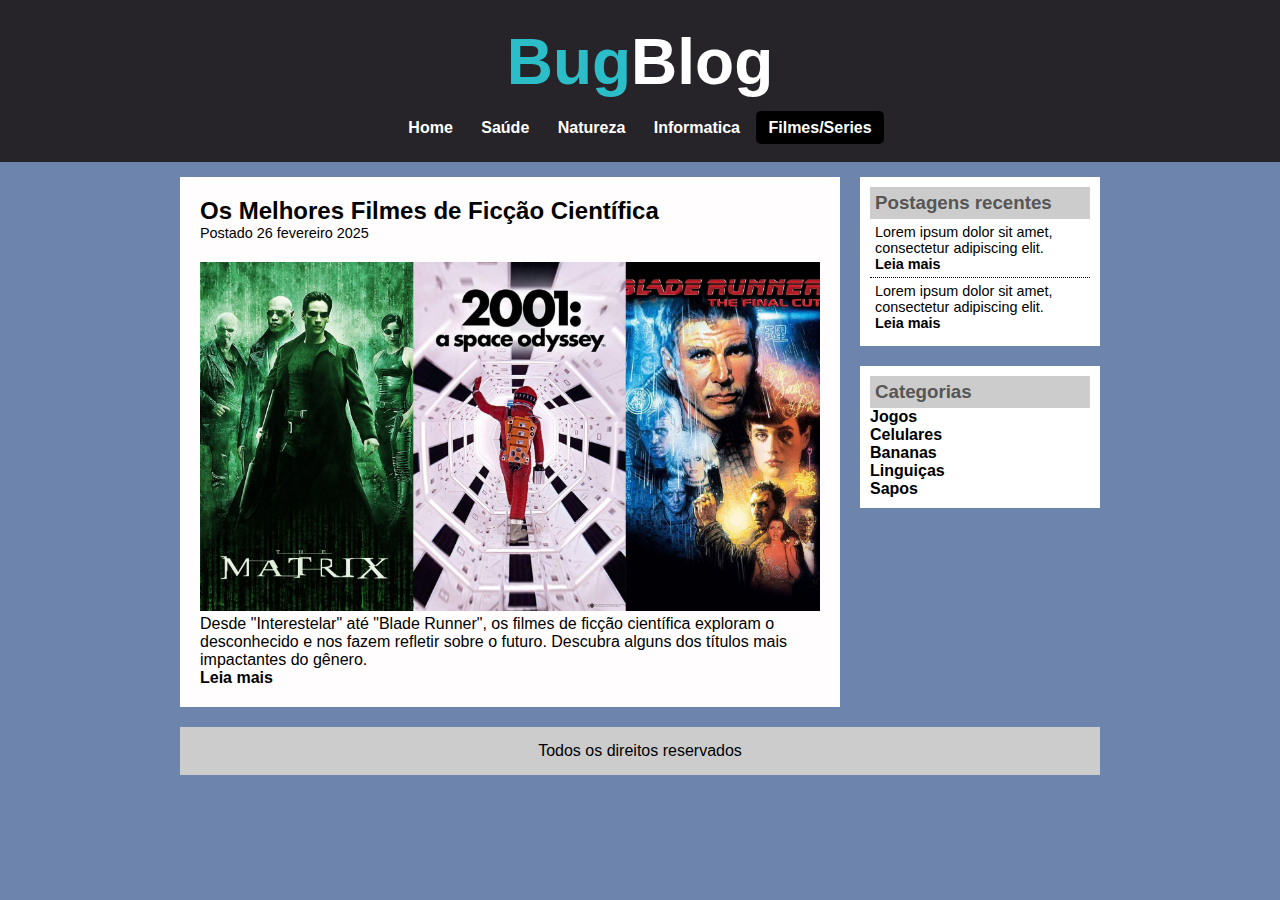
<file: filmes.html>
<!DOCTYPE html>
<html lang="en">

<head>
    <meta charset="UTF-8">
    <meta name="viewport" content="width=device-width, initial-scale=1.0">
    <title>BugBlog</title>
    <link rel="stylesheet" href="css/blog.css">
</head>

<body>

    <div id="cabecalho">

        <div id="area-logo">
            <h1>Bug<span class="branco">Blog</span></h1>
        </div>

        <div id="menu">
            <a href="index.html" >Home</a>
            <a href="saude.html">Saúde</a>
            <a href="natureza.html">Natureza</a>
            <a href="Informatica.html">Informatica</a>
            <a href="filmes.html" class="active">Filmes/Series</a>

        </div>

    </div>

    <div id="area-principal">

        <div id="area-postagens">

               <!--// ABERTURA POSTAGEM //-->

               <div class="postagem">
                <h2>Os Melhores Filmes de Ficção Científica</h2>
                <span class="data-postagem"> Postado 26 fevereiro 2025</span>
                <img src="imagens/filmes.jpg" width="620px">
                <p>
                    Desde "Interestelar" até "Blade Runner", os filmes de ficção científica
                    exploram o desconhecido e nos fazem refletir sobre o futuro. Descubra
                    alguns dos títulos mais impactantes do gênero.
                </p>
                <a href="">Leia mais</a>

            </div>

            <!--// FECHAMENTO POSTAGEM //-->


        </div>
        <div class="area-lateral">
            <div class="conteudo-lateral">
                <h3>Postagens recentes</h3>
                <div class="postagem-lateral">
                    <p> Lorem ipsum dolor sit amet, consectetur
                        adipiscing elit. </p>
                    <a href="">Leia mais</a>
                </div>
                <div class="postagem-lateral" style="border-bottom: none;">
                    <p> Lorem ipsum dolor sit amet, consectetur
                        adipiscing elit. </p>
                    <a href="">Leia mais</a>
                </div>
            </div>
            <div class="conteudo-lateral">
                <h3>Categorias</h3>
                <a href="">Jogos</a> <br>
                <a href="">Celulares</a><br>
                <a href="">Bananas</a><br>
                <a href="">Linguiças</a><br>
                <a href="">Sapos</a><br>

            </div>
        </div>

        <div id="rodape">
            Todos os direitos reservados
        </div>


    </div>

</body>

</html>
</file>
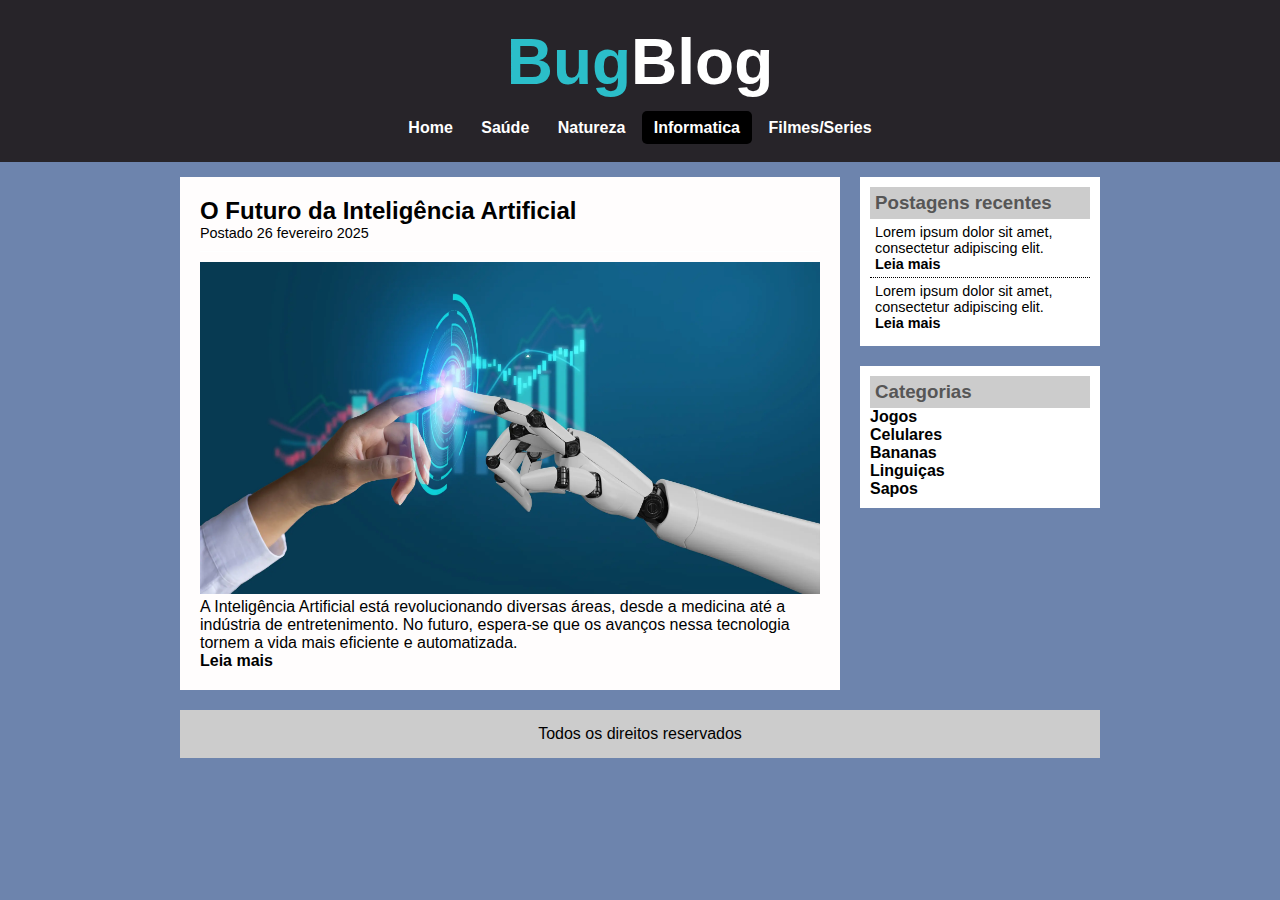
<file: Informatica.html>
<!DOCTYPE html>
<html lang="en">

<head>
    <meta charset="UTF-8">
    <meta name="viewport" content="width=device-width, initial-scale=1.0">
    <title>BugBlog</title>
    <link rel="stylesheet" href="css/blog.css">
</head>

<body>

    <div id="cabecalho">

        <div id="area-logo">
            <h1>Bug<span class="branco">Blog</span></h1>
        </div>

        <div id="menu">
            <a href="index.html" >Home</a>
            <a href="saude.html">Saúde</a>
            <a href="natureza.html">Natureza</a>
            <a href="Informatica.html" class="active">Informatica</a>
            <a href="filmes.html">Filmes/Series</a>

        </div>

    </div>

    <div id="area-principal">

        <div id="area-postagens">

             <!--// ABERTURA POSTAGEM //-->

             <div class="postagem">
                <h2>O Futuro da Inteligência Artificial</h2>
                <span class="data-postagem"> Postado 26 fevereiro 2025</span>
                <img src="imagens/Futuro da inteligência artificial capa.webp" width="620px">
                <p>
                    A Inteligência Artificial está revolucionando diversas áreas, desde a
                    medicina até a indústria de entretenimento. No futuro, espera-se que
                    os avanços nessa tecnologia tornem a vida mais eficiente e automatizada.
                </p>
                <a href="">Leia mais</a>

            </div>

            <!--// FECHAMENTO POSTAGEM //-->


        </div>
        <div class="area-lateral">
            <div class="conteudo-lateral">
                <h3>Postagens recentes</h3>
                <div class="postagem-lateral">
                    <p> Lorem ipsum dolor sit amet, consectetur
                        adipiscing elit. </p>
                    <a href="">Leia mais</a>
                </div>
                <div class="postagem-lateral" style="border-bottom: none;">
                    <p> Lorem ipsum dolor sit amet, consectetur
                        adipiscing elit. </p>
                    <a href="">Leia mais</a>
                </div>
            </div>
            <div class="conteudo-lateral">
                <h3>Categorias</h3>
                <a href="">Jogos</a> <br>
                <a href="">Celulares</a><br>
                <a href="">Bananas</a><br>
                <a href="">Linguiças</a><br>
                <a href="">Sapos</a><br>

            </div>
        </div>

        <div id="rodape">
            Todos os direitos reservados
        </div>


    </div>

</body>

</html>
</file>
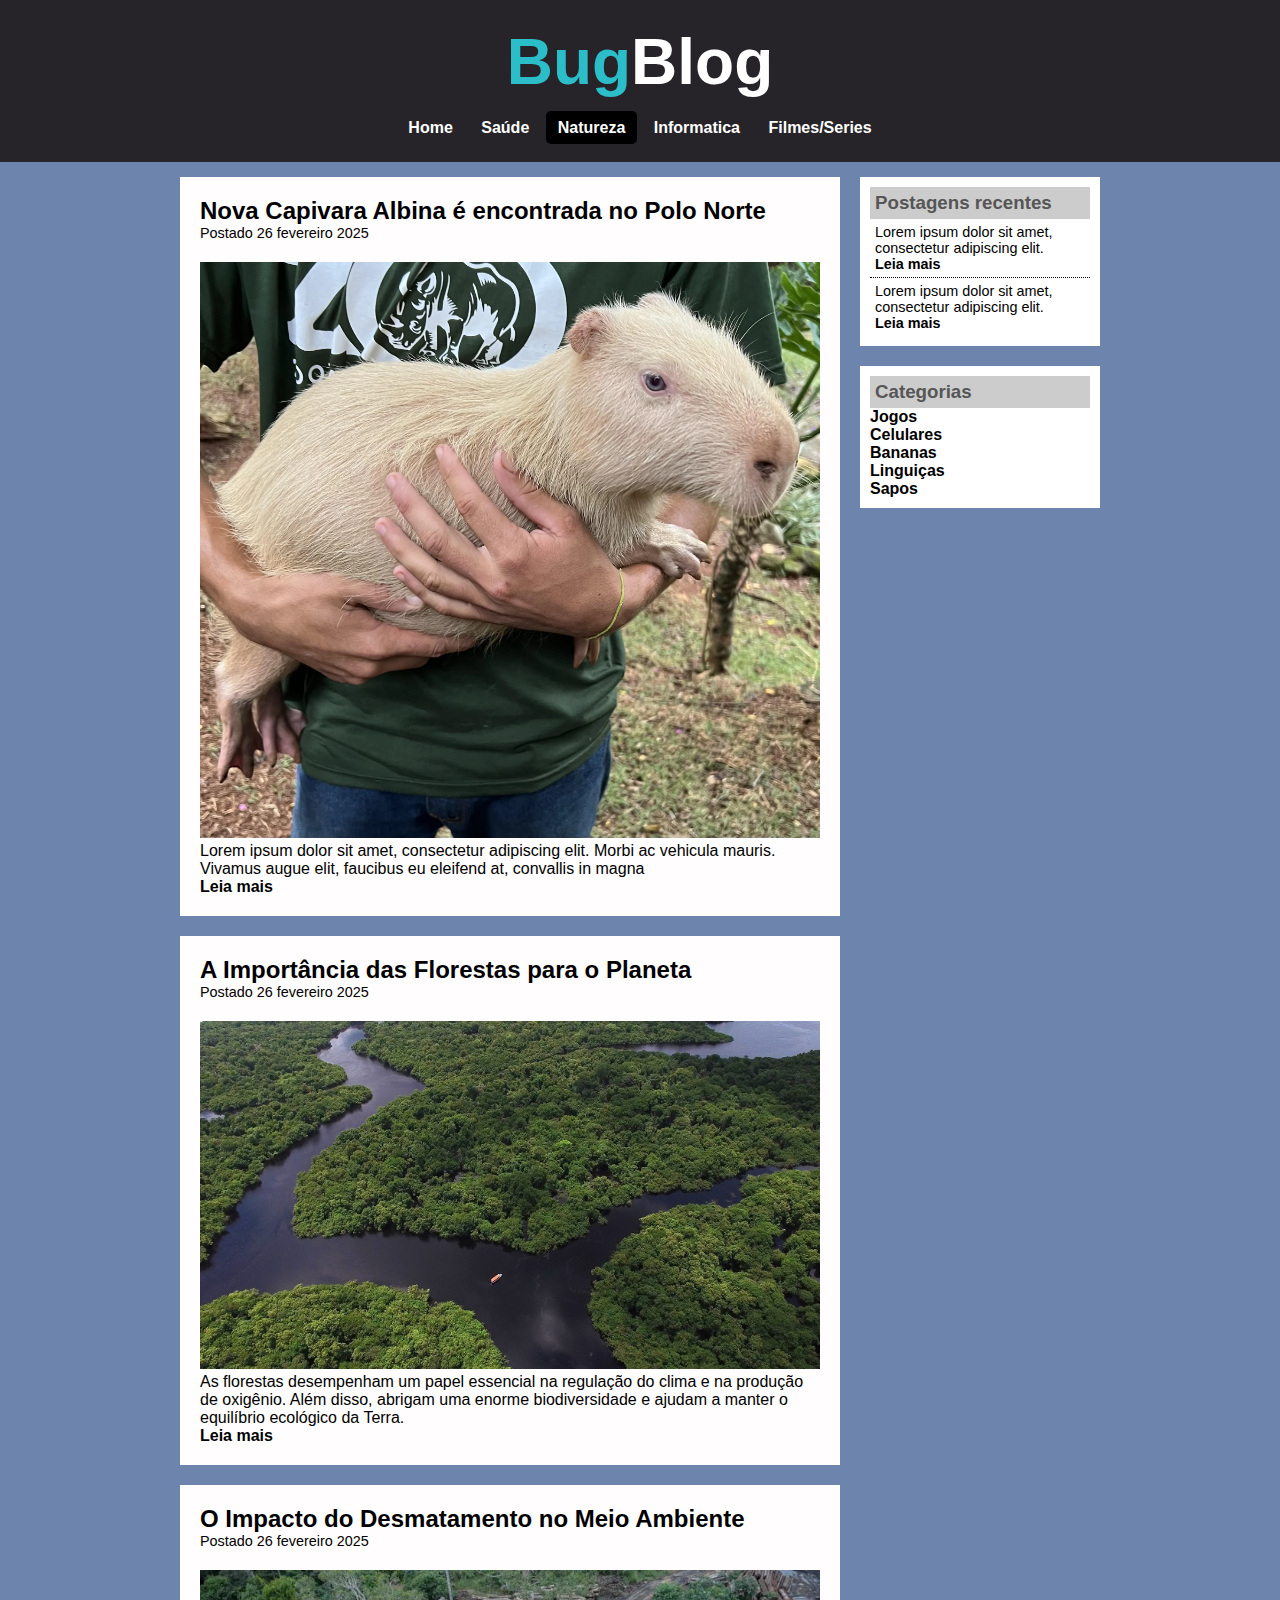
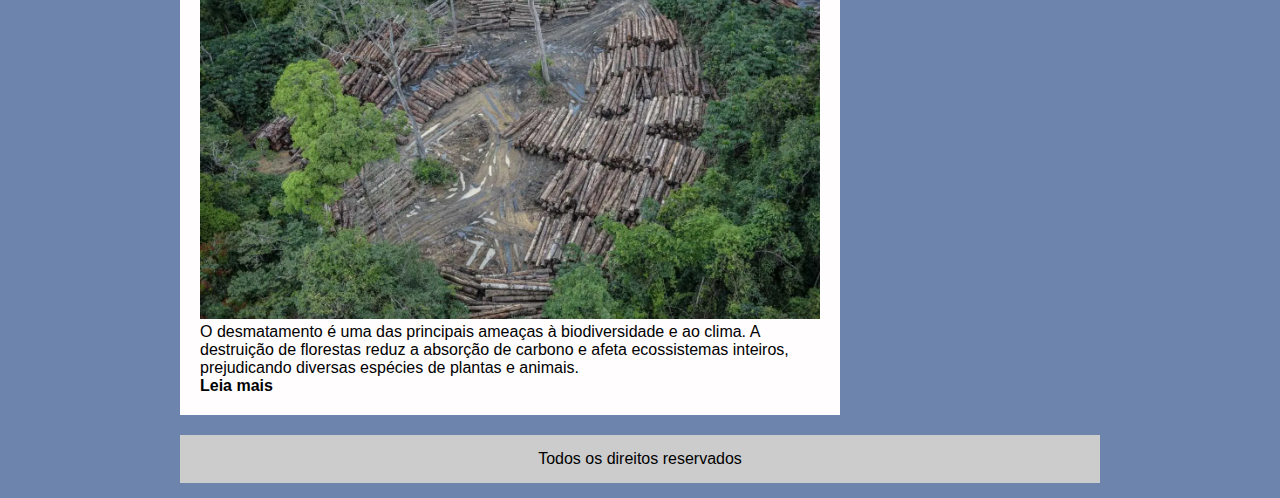
<file: natureza.html>
<!DOCTYPE html>
<html lang="en">

<head>
    <meta charset="UTF-8">
    <meta name="viewport" content="width=device-width, initial-scale=1.0">
    <title>BugBlog</title>
    <link rel="stylesheet" href="css/blog.css">
</head>

<body>

    <div id="cabecalho">

        <div id="area-logo">
            <h1>Bug<span class="branco">Blog</span></h1>
        </div>

        <div id="menu">
            <a href="index.html" >Home</a>
            <a href="saude.html">Saúde</a>
            <a href="natureza.html" class="active">Natureza</a>
            <a href="Informatica.html">Informatica</a>
            <a href="filmes.html">Filmes/Series</a>

        </div>

    </div>

    <div id="area-principal">

        <div id="area-postagens">



            <!--// ABERTURA POSTAGEM //-->

            <div class="postagem">
                <h2>Nova Capivara Albina é encontrada no Polo Norte</h2>
                <span class="data-postagem"> Postado 26 fevereiro 2025</span>
                <img src="imagens/imagem.cap" width="620px">
                <p>
                    Lorem ipsum dolor sit amet, consectetur
                    adipiscing elit. Morbi ac vehicula mauris.
                    Vivamus augue elit, faucibus eu eleifend at,
                    convallis in magna
                </p>
                <a href="">Leia mais</a>

            </div>

            <!--// FECHAMENTO POSTAGEM //-->

            <!--// ABERTURA POSTAGEM //-->

            <div class="postagem">
                <h2>A Importância das Florestas para o Planeta</h2>
                <span class="data-postagem"> Postado 26 fevereiro 2025</span>
                <img src="imagens/importância-das-florestas.jpg" width="620px">
                <p>
                    As florestas desempenham um papel essencial na regulação do clima e
                    na produção de oxigênio. Além disso, abrigam uma enorme biodiversidade
                    e ajudam a manter o equilíbrio ecológico da Terra.
                </p>
                <a href="">Leia mais</a>

            </div>

            <!--// FECHAMENTO POSTAGEM //-->
              <!--// ABERTURA POSTAGEM //-->

              <div class="postagem">
                <h2>O Impacto do Desmatamento no Meio Ambiente</h2>
                <span class="data-postagem"> Postado 26 fevereiro 2025</span>
                <img src="imagens/O Impacto do Desmatamento no Meio Ambiente.webp" width="620px">
                <p>
                    O desmatamento é uma das principais ameaças à biodiversidade e ao clima.
                    A destruição de florestas reduz a absorção de carbono e afeta ecossistemas
                    inteiros, prejudicando diversas espécies de plantas e animais.
                </p>
                <a href="">Leia mais</a>

            </div>

            <!--// FECHAMENTO POSTAGEM //-->


        </div>
        <div class="area-lateral">
            <div class="conteudo-lateral">
                <h3>Postagens recentes</h3>
                <div class="postagem-lateral">
                    <p> Lorem ipsum dolor sit amet, consectetur
                        adipiscing elit. </p>
                    <a href="">Leia mais</a>
                </div>
                <div class="postagem-lateral" style="border-bottom: none;">
                    <p> Lorem ipsum dolor sit amet, consectetur
                        adipiscing elit. </p>
                    <a href="">Leia mais</a>
                </div>
            </div>
            <div class="conteudo-lateral">
                <h3>Categorias</h3>
                <a href="">Jogos</a> <br>
                <a href="">Celulares</a><br>
                <a href="">Bananas</a><br>
                <a href="">Linguiças</a><br>
                <a href="">Sapos</a><br>

            </div>
        </div>

        <div id="rodape">
            Todos os direitos reservados
        </div>


    </div>

</body>

</html>
</file>
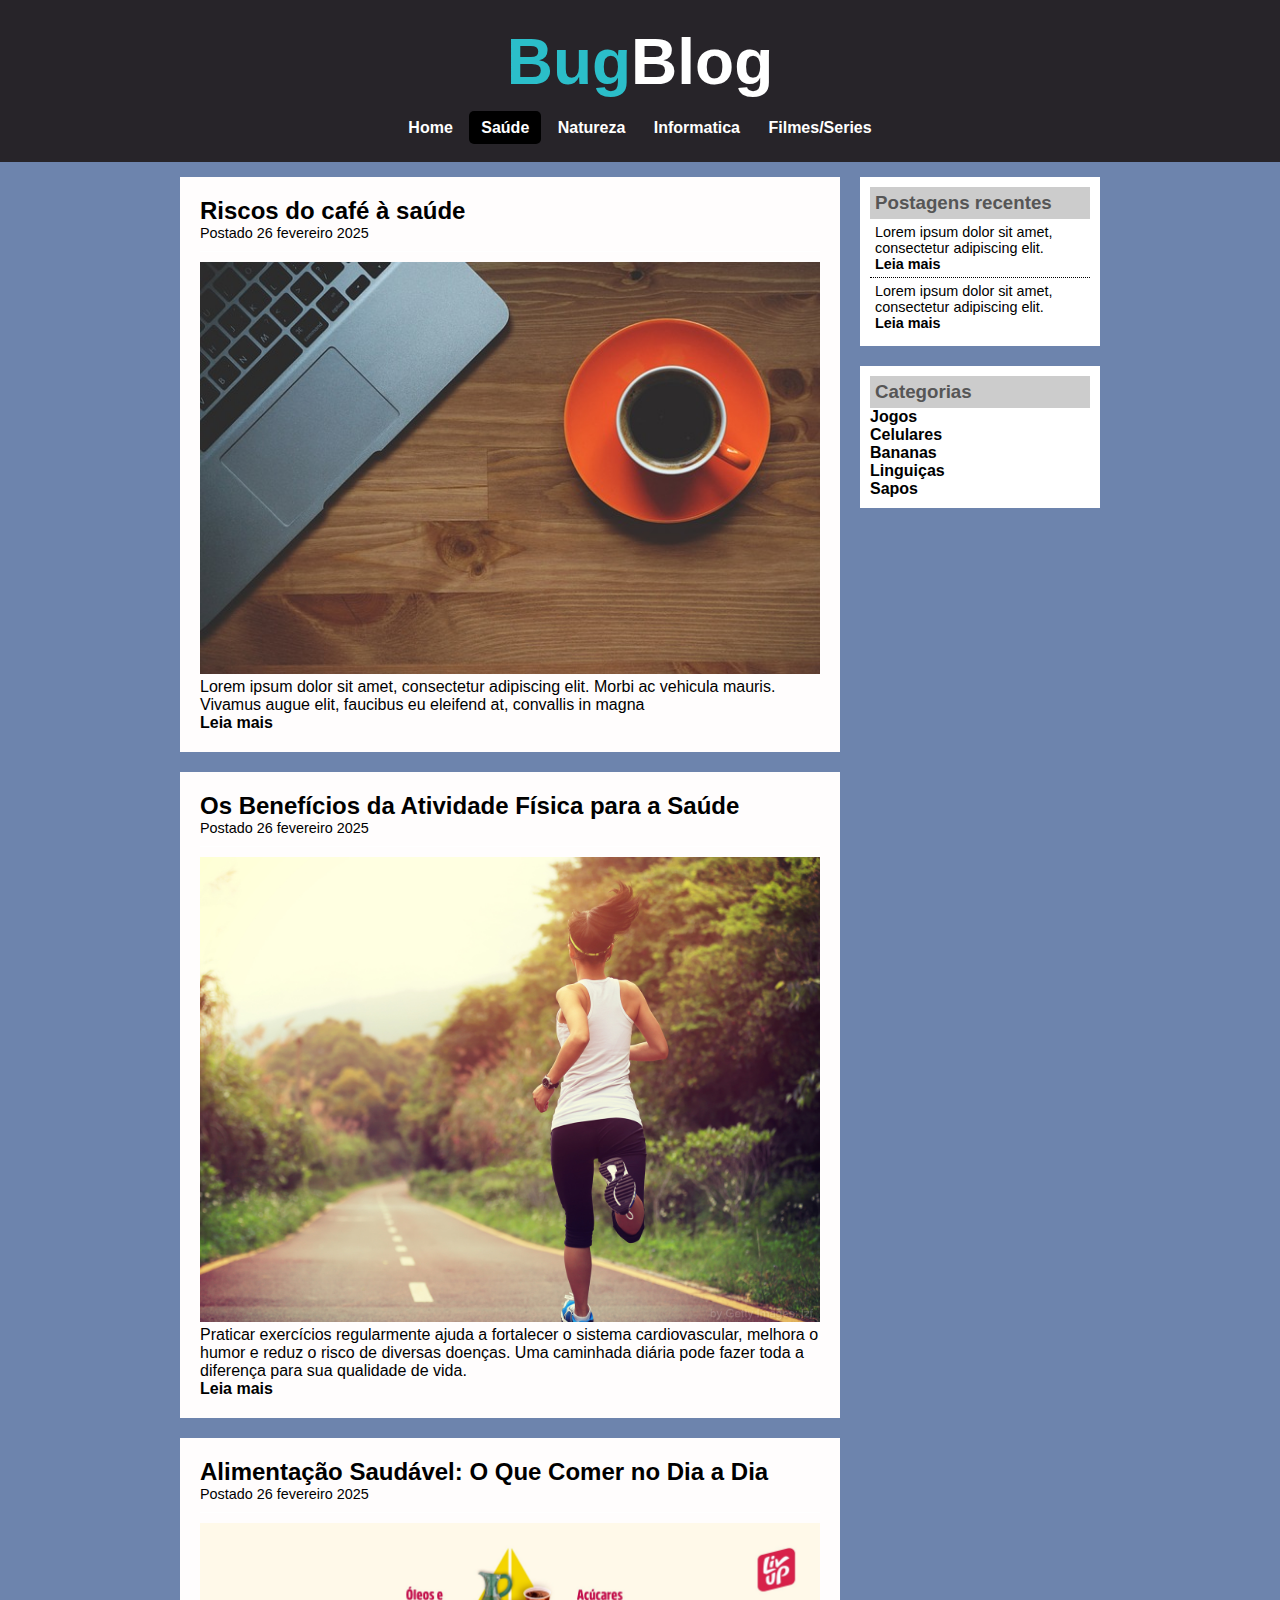
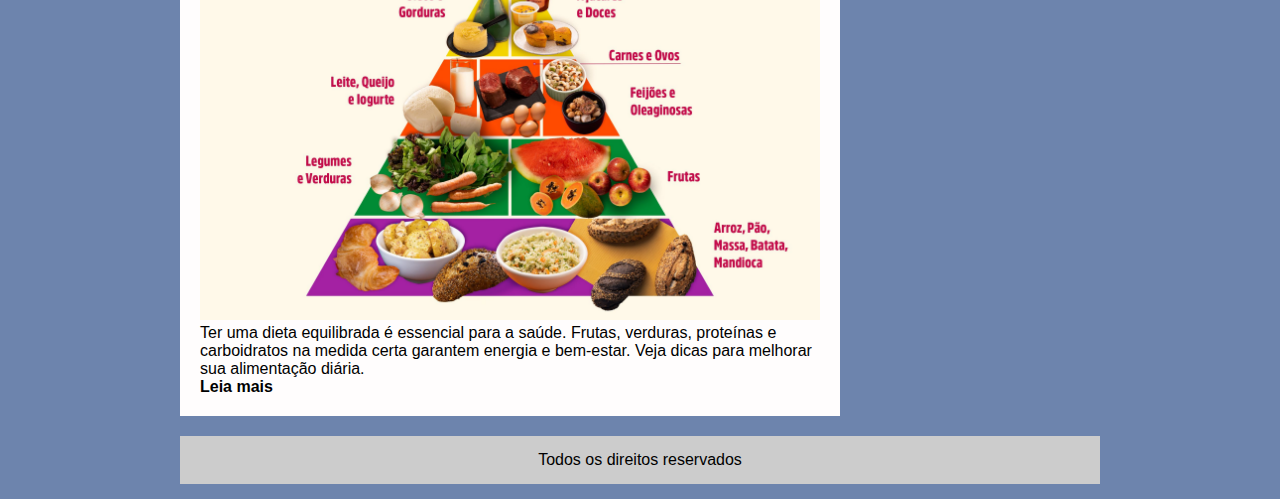
<file: saude.html>
<!DOCTYPE html>
<html lang="en">

<head>
    <meta charset="UTF-8">
    <meta name="viewport" content="width=device-width, initial-scale=1.0">
    <title>BugBlog</title>
    <link rel="stylesheet" href="css/blog.css">
</head>

<body>

    <div id="cabecalho">

        <div id="area-logo">
            <h1>Bug<span class="branco">Blog</span></h1>
        </div>

        <div id="menu">
            <a href="index.html" >Home</a>
            <a href="saude.html" class="active">Saúde</a>
            <a href="natureza.html">Natureza</a>
            <a href="Informatica.html">Informatica</a>
            <a href="filmes.html">Filmes/Series</a>

        </div>

    </div>

    <div id="area-principal">

        <div id="area-postagens">

            <!--// ABERTURA POSTAGEM //-->

            <div class="postagem">
                <h2>Riscos do café à saúde</h2>
                <span class="data-postagem"> Postado 26 fevereiro 2025</span>
                <img src="imagens/imagem1.jpg" width="620px">
                <p>
                    Lorem ipsum dolor sit amet, consectetur
                    adipiscing elit. Morbi ac vehicula mauris.
                    Vivamus augue elit, faucibus eu eleifend at,
                    convallis in magna
                </p>
                <a href="">Leia mais</a>

            </div>

            <!--// FECHAMENTO POSTAGEM //-->
     <!--// ABERTURA POSTAGEM //-->

     <div class="postagem">
        <h2>Os Benefícios da Atividade Física para a Saúde</h2>
        <span class="data-postagem"> Postado 26 fevereiro 2025</span>
        <img src="imagens/atividadefisica.jpg" width="620px">
        <p>
            Praticar exercícios regularmente ajuda a fortalecer o sistema cardiovascular,
            melhora o humor e reduz o risco de diversas doenças. Uma caminhada diária
            pode fazer toda a diferença para sua qualidade de vida.
        </p>
        <a href="">Leia mais</a>

    </div>

    <!--// FECHAMENTO POSTAGEM //-->
    <div class="postagem">
        <h2>Alimentação Saudável: O Que Comer no Dia a Dia</h2>
        <span class="data-postagem"> Postado 26 fevereiro 2025</span>
        <img src="imagens/piramide_alimentar_para_alimentacao_saudavel_48d43b2c98.jpg" width="620px">
        <p>
            Ter uma dieta equilibrada é essencial para a saúde. Frutas, verduras,
            proteínas e carboidratos na medida certa garantem energia e bem-estar.
            Veja dicas para melhorar sua alimentação diária.
        </p>
        <a href="">Leia mais</a>

    </div>


        </div>
        <div class="area-lateral">
            <div class="conteudo-lateral">
                <h3>Postagens recentes</h3>
                <div class="postagem-lateral">
                    <p> Lorem ipsum dolor sit amet, consectetur
                        adipiscing elit. </p>
                    <a href="">Leia mais</a>
                </div>
                <div class="postagem-lateral" style="border-bottom: none;">
                    <p> Lorem ipsum dolor sit amet, consectetur
                        adipiscing elit. </p>
                    <a href="">Leia mais</a>
                </div>
            </div>
            <div class="conteudo-lateral">
                <h3>Categorias</h3>
                <a href="">Jogos</a> <br>
                <a href="">Celulares</a><br>
                <a href="">Bananas</a><br>
                <a href="">Linguiças</a><br>
                <a href="">Sapos</a><br>

            </div>
        </div>

        <div id="rodape">
            Todos os direitos reservados
        </div>


    </div>

</body>

</html>
</file>
<file: css/blog.css>
/*Limpar formatações padrão*/
* {
    margin: 0;
    padding: 0;
}

body {
    font-size: 1em;
    font-family: 'Trebuchet MS', Helvetica, sans-serif;
    background: #6d84ad;
}

/* Layout */

#cabecalho {
    background-color: #272429;
    padding: 15px;
    text-align: center;
}

#area-logo,
#menu {
    padding: 10px;
}

#area-principal {
    width: 920px;
    margin: 0 auto;
    padding: 15px;
}

#area-postagens {
    width: 660px;
    float: left;
    margin-right: 20px;

}

.area-lateral {
    width: 240px;
    float: right;
    
}

#rodape {
    text-align: center;
    padding: 15px;
    clear: both;
    background: #ccc;
}

.postagem {
    padding: 20px;
    margin-bottom: 20px;
    background: rgb(255, 253, 253);
}

.conteudo-lateral{
    background: white;
    padding: 10px;
    margin-bottom: 20px;
}



/* Formatção geral*/

h1 {
    color: #2bbec9;
    font-size: 4em;
    
}

h2 {
    color: #000000;
    border-radius: 5px;
}

h3{
    color: #565656;
    background: #ccc;
    padding: 5px;
}

.branco {
    color: white;
}

/* Formatção MENU*/



a {
    text-decoration: none;
}

a:link,
a:visited {
    color: #000000;
    font-weight: bold
}

a:hover {
    text-decoration: underline;
}



#cabecalho a:link,
#cabecalho a:visited {
    color: white;
    padding: 8px 12px;
}

#cabecalho a:hover {
    color: #565656;
    background: #ffffff;
    text-decoration: none;
    border-radius: 5px;
}

#cabecalho .active{
    color: #565656;
    background: #000000;
    text-decoration: none;
    border-radius: 5px;
}



.data-postagem {
    font-size: 0.9em;
    border-bottom: 1px solid #ffffff;
    padding-bottom: 10px;
    margin-bottom: 10px;
    display: block;}

    .postagem-lateral{
        font-size: 0.9em;
        padding: 5px;
        border-bottom: 1px dotted #000000;
    }
</file>
